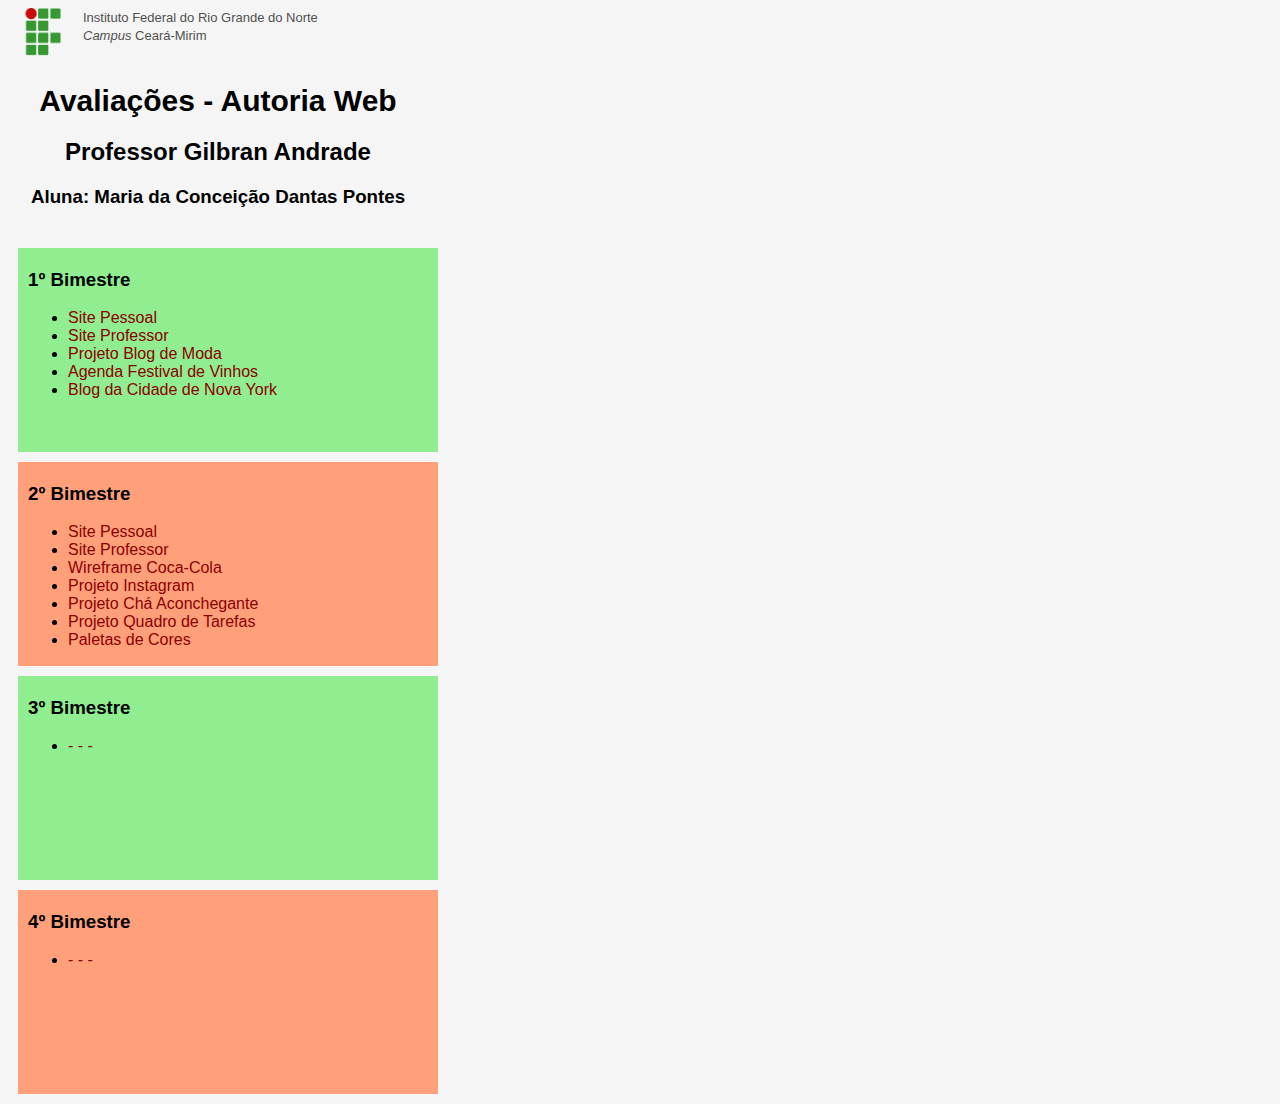
<file: index.html>
<!DOCTYPE html>
<html>
<head>
    <title>Avaliação</title>
    <link rel='stylesheet' href='style.css'>
</head>
<body>
    <div class="topo">
        <img class="logo" src="if_small.png">
        <span class="ifrn">Instituto Federal do Rio Grande do Norte</span><br>
        <span class="ifrn"><em>Campus</em> Ceará-Mirim</span>
    </div>
    <div class="titulo">
        <h1>Avaliações - Autoria Web</h1>
        <h2>Professor Gilbran Andrade</h2>
        <h3>Aluna: Maria da Conceição Dantas Pontes </h4>
    </div>
    <div class="bimestre bimImpar">
        <h3>1º Bimestre</h3>
        <ul>
            <li><a href="sitepessoal/index.html">Site Pessoal</a></li>
            <li><a href="site professor/index.html">Site Professor</a></li>
            <li><a href="blogdemoda/index.html">Projeto Blog de Moda</a></li>
            <li><a href="fdv/index.html">Agenda Festival de Vinhos</a></li>
            <li><a href="blogNYC/index.html">Blog da Cidade de Nova York</a></li>
        </ul>
    </div>
    <div class="bimestre bimPar">
        <h3>2º Bimestre</h3>
        <ul>
            <li><a href="site.pessoal/index.html">Site Pessoal</a></li>
            <li><a href="site professor/index.html">Site Professor</a></li>
            <li><a href="https://www.figma.com/file/CA9AvIgFm8OmHVWxsgPI6k/Wireframe-Coca-Cola?type=design&node-id=0%3A1&mode=design&t=ZI1DoV6vAB8O7cVj-1">Wireframe Coca-Cola</a></li>
            <li><a href="instagram/index.html">Projeto Instagram</a></li>
            <li><a href="chaaconchegante/index.html">Projeto Chá Aconchegante</a></li>
            <li><a href="quadrodetarefas/index.html">Projeto Quadro de Tarefas</a></li>
            <li><a href="https://www.figma.com/file/bNoexzyWwdelHny8XMzX4X/Paletas?type=design&node-id=0%3A1&mode=design&t=OXKdsJS1wDhLEaTn-1">Paletas de Cores</a></li>
        </ul>
    </div>
    <div class="bimestre bimImpar">
        <h3>3º Bimestre</h3>
        <ul>
            <li><a href="#">- - -</a></li>
        </ul>
    </div>
    <div class="bimestre bimPar">
        <h3>4º Bimestre</h3>
        <ul>
            <li><a href="#">- - -</a></li>
        </ul>
    </div>
</body>
</html>
</file>
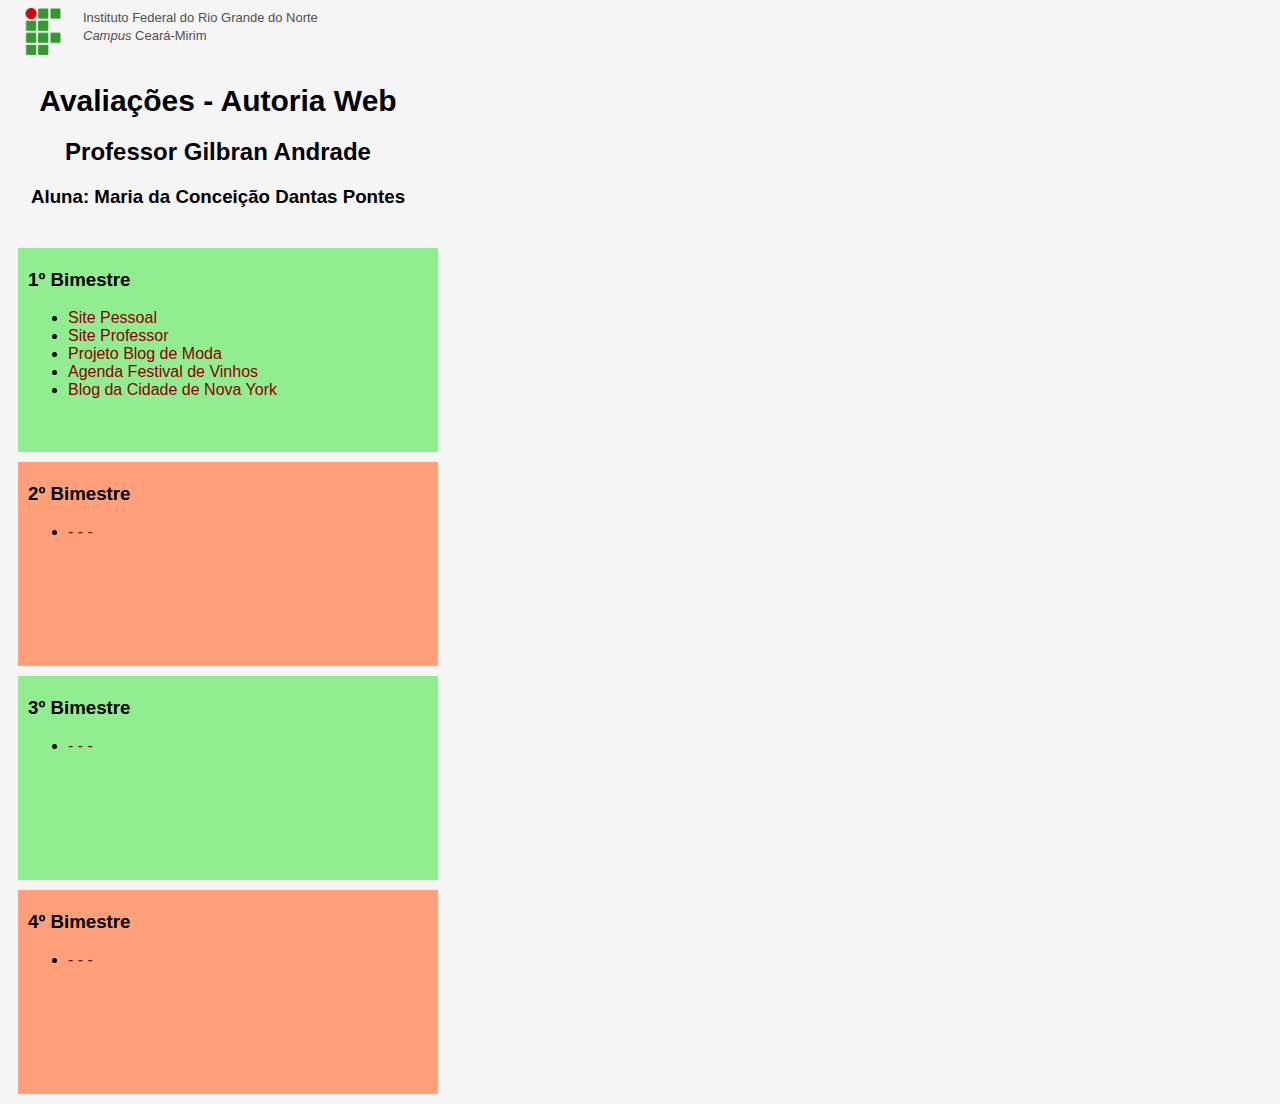
<file: avaliaçãomodelo/index.html>
<!DOCTYPE html>
<html>
<head>
    <title>Avaliação</title>
    <link rel='stylesheet' href='style.css'>
</head>
<body>
    <div class="topo">
        <img class="logo" src="images/if_small.png">
        <span class="ifrn">Instituto Federal do Rio Grande do Norte</span><br>
        <span class="ifrn"><em>Campus</em> Ceará-Mirim</span>
    </div>
    <div class="titulo">
        <h1>Avaliações - Autoria Web</h1>
        <h2>Professor Gilbran Andrade</h2>
        <h3>Aluna: Maria da Conceição Dantas Pontes </h4>
    </div>
    <div class="bimestre bimImpar">
        <h3>1º Bimestre</h3>
        <ul>
            <li><a href="#">Site Pessoal</a></li>
            <li><a href="#">Site Professor</a></li>
            <li><a href="#">Projeto Blog de Moda</a></li>
            <li><a href="#">Agenda Festival de Vinhos</a></li>
            <li><a href="#">Blog da Cidade de Nova York</a></li>
        </ul>
    </div>
    <div class="bimestre bimPar">
        <h3>2º Bimestre</h3>
        <ul>
            <li><a href="#">- - -</a></li>
        </ul>
    </div>
    <div class="bimestre bimImpar">
        <h3>3º Bimestre</h3>
        <ul>
            <li><a href="#">- - -</a></li>
        </ul>
    </div>
    <div class="bimestre bimPar">
        <h3>4º Bimestre</h3>
        <ul>
            <li><a href="#">- - -</a></li>
        </ul>
    </div>
</body>
</html>
</file>
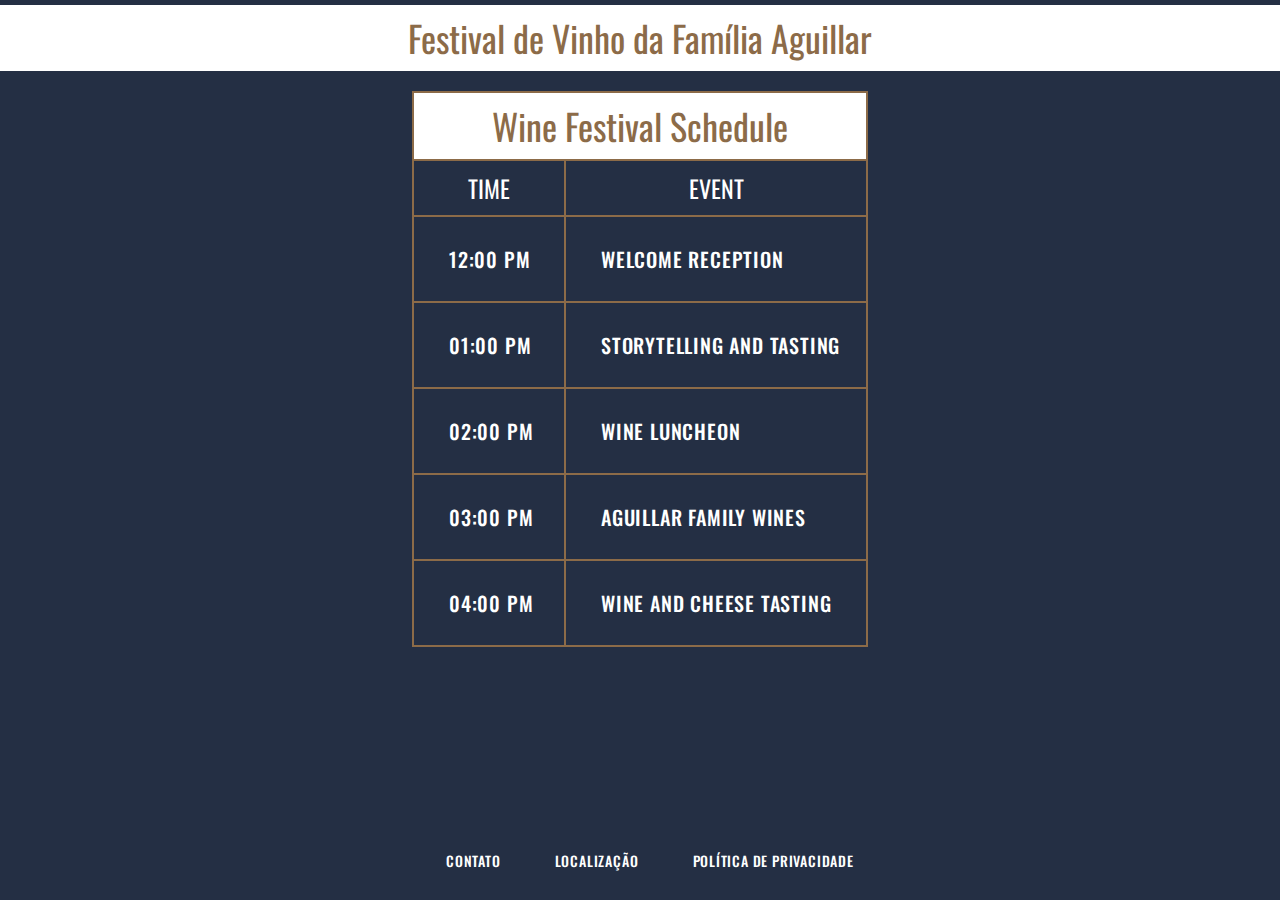
<file: fdv/index.html>
<!DOCTYPE html>
<html>

<head>
  <meta charset="utf-8">
  <title>Festival de Vinho da Família Aguillar</title>
  <link rel="stylesheet" type="text/css" href="reset.css" />
  <link rel="stylesheet" type="text/css" href="style.css" />
  <link href="https://fonts.googleapis.com/css?family=Oswald" rel="stylesheet">
</head>

<body>
  <header>
    <h1>Festival de Vinho da Família Aguillar</h1>
  </header>
  
  <div class="container">
    <table>
        <thead>
            <tr>
                <th colspan="2">
                    <h1>Wine Festival Schedule</h1>
                </th>
            </tr>
            <tr>
                <th>
                    <h2>Time</h2>
                </th>
                <th>
                    <h2>Event</h2>
                </th>
            </tr>
        </thead>
        <tbody>
            <tr>
                <td class="left">
                    <h3>12:00 PM</h3>
                </td>
                <td>
                    <h3>Welcome Reception</h3>
                </td>
            </tr>
            <tr>
                <td class="left">
                    <h3>01:00 PM</h3>
                </td>
                <td>
                    <h3>Storytelling and Tasting</h3>
                </td>
            </tr>
            <tr>
                <td class="left">
                    <h3>02:00 PM</h3>
                </td>
                <td>
                    <h3>Wine Luncheon</h3>
                </td>
            </tr>
            <tr>
                <td class="left">
                    <h3>03:00 PM</h3>
                </td>
                <td>
                    <h3>Aguillar Family Wines</h3>
                </td>
            </tr>
            <tr>
                <td class="left">
                    <h3>04:00 PM</h3>
                </td>
                <td>
                    <h3>Wine and Cheese Tasting</h3>
                </td>
            </tr>
        </tbody>
    </table>
  </div>
  
  <footer>
    <h3>Contato</h3>
    <h3>Localização</h3>
    <h3>Política de Privacidade</h3>
  </footer>
</body>

</html>
</file>
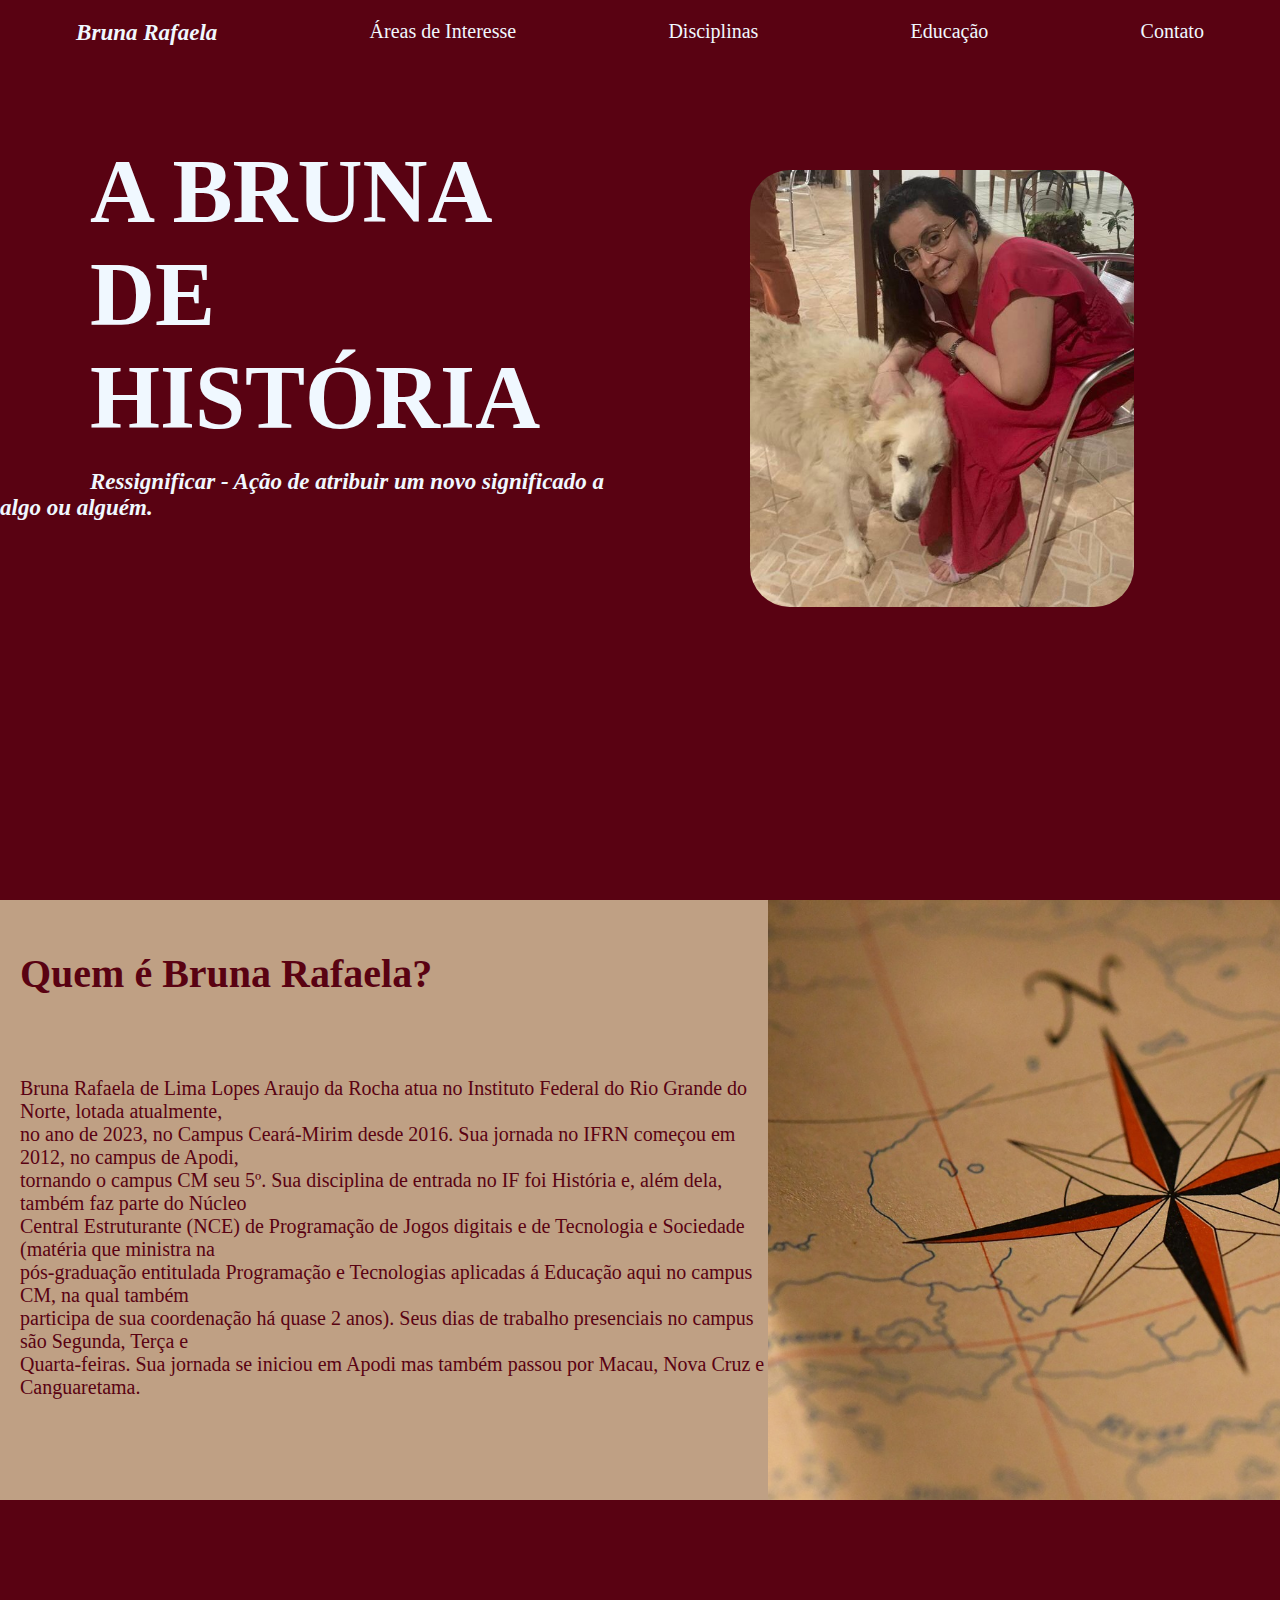
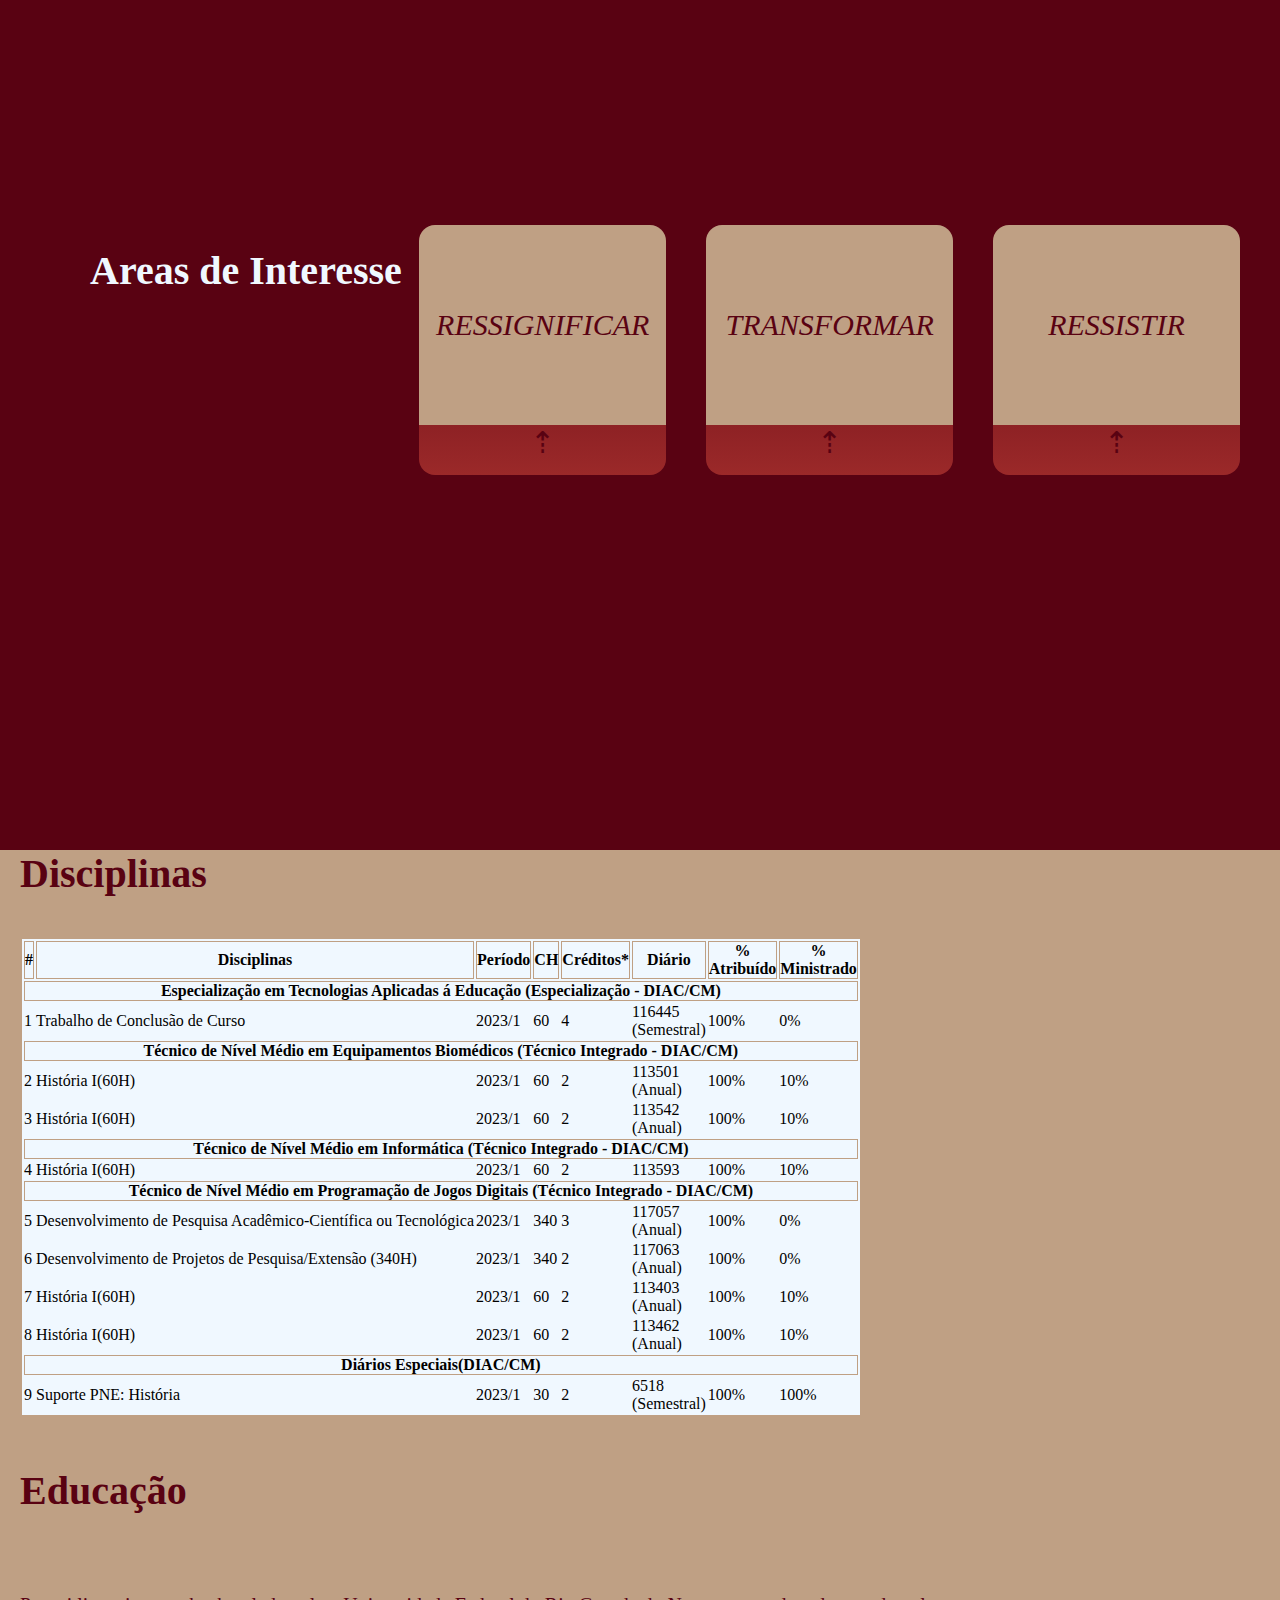
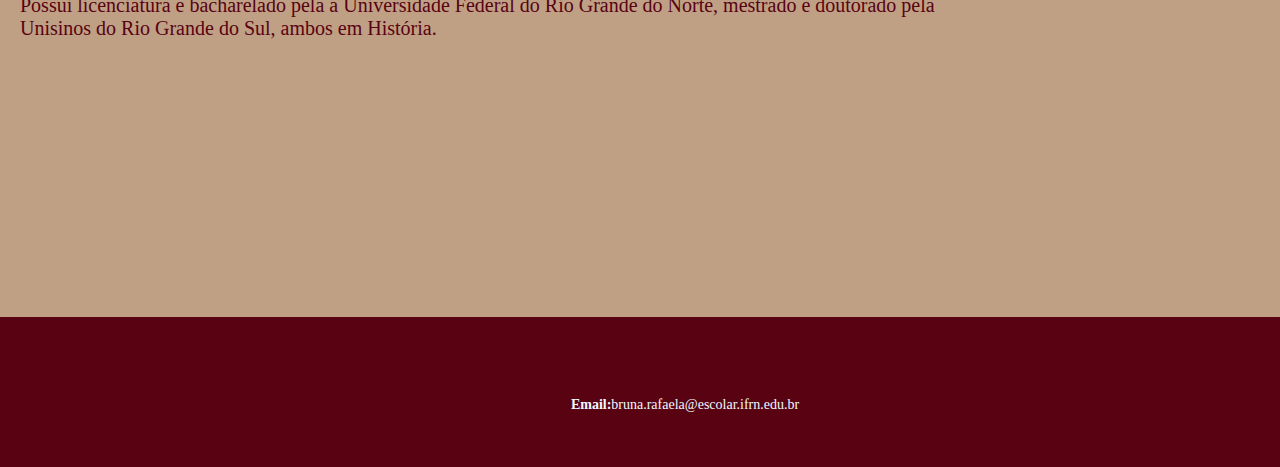
<file: site professor/index.html>
<!DOCTYPE html>
<html lang="pt-br">
<head>
    <meta charset="UTF-8">
    <meta name="viewport" content="width=device-width, initial-scale=1.0">
    <link rel="stylesheet" href="style.css">
</head>
<body>
    <header>
        <title>Bruna Rafaela</title>
        <nav>
            <div class="menu">
                <h4 class="logo">Bruna Rafaela</h4>
                <a href="#ai">Áreas de Interesse</a>
                <a href="#di">Disciplinas</a>
                <a href="#edu">Educação</a>
                <a href="#ctt">Contato</a>       
            </div>
        </nav>
    </header>

        <div class="container">
            <div class="hero1">
                <h1>A BRUNA DE HISTÓRIA</h1>
                <h4 class="h4"><strong><i>Ressignificar - Ação de atribuir um novo significado a algo ou alguém.</i></strong></h4>
            </div>

            <div class="hero2">
                <img src="imgs/bruninha-prof.jpg">
            </div>
        </div>
            
        <div class="container2">
            <div class="sobre">
                <h2 id="#sobremim">Quem é Bruna Rafaela?</h2>
                <p class="s1">Bruna Rafaela de Lima Lopes Araujo da Rocha atua no Instituto Federal do Rio Grande do Norte, lotada atualmente,<br> no ano de 2023, no Campus Ceará-Mirim desde 2016. Sua jornada no IFRN começou em 2012, no campus de Apodi,<br> tornando o campus CM seu 5º. Sua disciplina de entrada no IF foi História e, além dela, também faz parte do Núcleo<br> Central Estruturante (NCE) de Programação de Jogos digitais e de Tecnologia e Sociedade (matéria que ministra na<br> pós-graduação entitulada Programação e Tecnologias aplicadas á Educação aqui no campus CM, na qual também<br> participa de sua coordenação há quase 2 anos). Seus dias de trabalho presenciais no campus são Segunda, Terça e<br> Quarta-feiras. Sua jornada se iniciou em Apodi mas também passou por Macau, Nova Cruz e Canguaretama.</p>
            </div>
            <div class="sobre2">
            </div>
        </div>

        <div id="ai" class="grid">
            <h1 class="div1">Areas de Interesse</h1>
            <div class="card">
                <div class="imagem">
                    <span>Ressignificar</span>
                </div>
                <div class="content">
                    <h3 class="frase">História e Metodologias Ativas<br>Tecnologia e Sociedade<br>Programação de Jogos Digitais</h3>
                </div>
                <div class="arrow">
                    <span>&#8673;</span>
                </div>
            </div>
            <div class="card">
                <div class="imagem">
                    <span>Transformar</span>
                </div>
                <div class="content">
                    <h3 class="frase">Religião<br>História Local<br>História Cultural</h3>
                </div>
                <div class="arrow">
                    <span>&#8673;</span>
                </div>
            </div>

            <div class="card">
                <div class="imagem">
                    <span>Ressistir</span>
                </div>
                <div class="content">
                    <h3 class="frase">História Indígena<br>História e Cultura Afro<br>História e Tecnologia</h3>
                </div>
                <div class="arrow">
                    <span>&#8673;</span>
                </div>
            </div>
            

        </div>

        <div class="tabela">
            <div id="di">
                <h2>Disciplinas</h2>
                <table>
                    <body>
                        <tr>
                            <th>#</th>
                            <th>Disciplinas</th>
                            <th>Período</th>
                            <th>CH</th>
                            <th>Créditos*</th>
                            <th>Diário</th>
                            <th>%<br>Atribuído</th>
                            <th>%<br>Ministrado</th>
                        </tr>
                        <tr>
                            <th colspan="8">Especialização em Tecnologias Aplicadas á Educação (Especialização - DIAC/CM)</th>
                        </tr>
                        <tr>
                            <td>1</td>
                            <td>Trabalho de Conclusão de Curso</td>
                            <td>2023/1</td>
                            <td>60</td> 
                            <td>4</td>
                            <td>116445<br>(Semestral)</td>
                            <td>100%</td>
                            <td>0%</td>
                        </tr>
                        <tr>
                          <th colspan="8">Técnico de Nível Médio em Equipamentos Biomédicos (Técnico Integrado - DIAC/CM)</th>
                        </tr>
                        <tr>
                          <td>2</td>
                          <td>História I(60H)</td>
                          <td>2023/1</td>
                          <td>60</td>
                          <td>2</td> 
                          <td>113501<br>(Anual)</td>
                          <td>100%</td>
                          <td>10%</td>
                        </tr>
                        <tr>
                          <td>3</td>
                          <td>História I(60H)</td>
                          <td>2023/1</td>
                          <td>60</td>
                          <td>2</td> 
                          <td>113542<br>(Anual)</td>
                          <td>100%</td>
                          <td>10%</td>
                        </tr>
                        <tr>
                          <th colspan="8">Técnico de Nível Médio em Informática (Técnico Integrado - DIAC/CM)</th>
                        </tr>
                        <tr>
                         <td>4</td>
                         <td>História I(60H)</td>
                         <td>2023/1</td>
                         <td>60</td>
                         <td>2</td> 
                         <td>113593</td>
                         <td>100%</td>
                         <td>10%</td>
                       </tr>
                       <tr>
                         <th colspan="8">Técnico de Nível Médio em Programação de Jogos Digitais (Técnico Integrado - DIAC/CM)</th>
                        </tr>
                        <tr>
                         <td>5</td>
                         <td>Desenvolvimento de Pesquisa Acadêmico-Científica ou Tecnológica</td>
                         <td>2023/1</td>
                         <td>340</td>
                         <td>3</td> 
                         <td>117057<br>(Anual)</td>
                         <td>100%</td>
                         <td>0%</td>
                    </tr>
                    <tr>
                        <td>6</td>
                        <td>Desenvolvimento de Projetos de Pesquisa/Extensão (340H)</td>
                        <td>2023/1</td>
                        <td>340</td>
                        <td>2</td> 
                        <td>117063<br>(Anual)</td>
                        <td>100%</td>
                        <td>0%</td>
                    </tr>
                    <tr>
                        <td>7</td>
                        <td>História I(60H)</td>
                        <td>2023/1</td>
                        <td>60</td>
                        <td>2</td> 
                        <td>113403<br>(Anual)</td>
                        <td>100%</td>
                        <td>10%</td>
                    </tr>
                    <tr>
                        <td>8</td>
                        <td>História I(60H)</td>
                        <td>2023/1</td>
                        <td>60</td>
                        <td>2</td> 
                        <td>113462<br>(Anual)</td>
                        <td>100%</td>
                        <td>10%</td>
                    </tr>
                    <tr>
                        <th colspan="8">Diários Especiais(DIAC/CM)</th>
                    </tr>
                    <tr>
                        <td>9</td>
                        <td>Suporte PNE: História</td>
                        <td>2023/1</td>
                        <td>30</td>
                        <td>2</td> 
                        <td>6518<br>(Semestral)</td>
                        <td>100%</td>
                        <td>100%</td>
                    </tr>
                </body>
            </table>
        </div>

        <div class="container3">
            <div id="edu">
                <h2>Educação</h2>
                <p class="education">Possui licenciatura e bacharelado pela a Universidade Federal do Rio Grande do Norte, mestrado e doutorado pela<br> Unisinos do Rio Grande do Sul, ambos em História.</p>
            </div>
        </div>

        <footer id="ctt">
            <p class="cor"></p><strong>Email:</strong>bruna.rafaela@escolar.ifrn.edu.br</p>
            <p></p>
        </footer>
    </header>
</body>
</html>
</file>
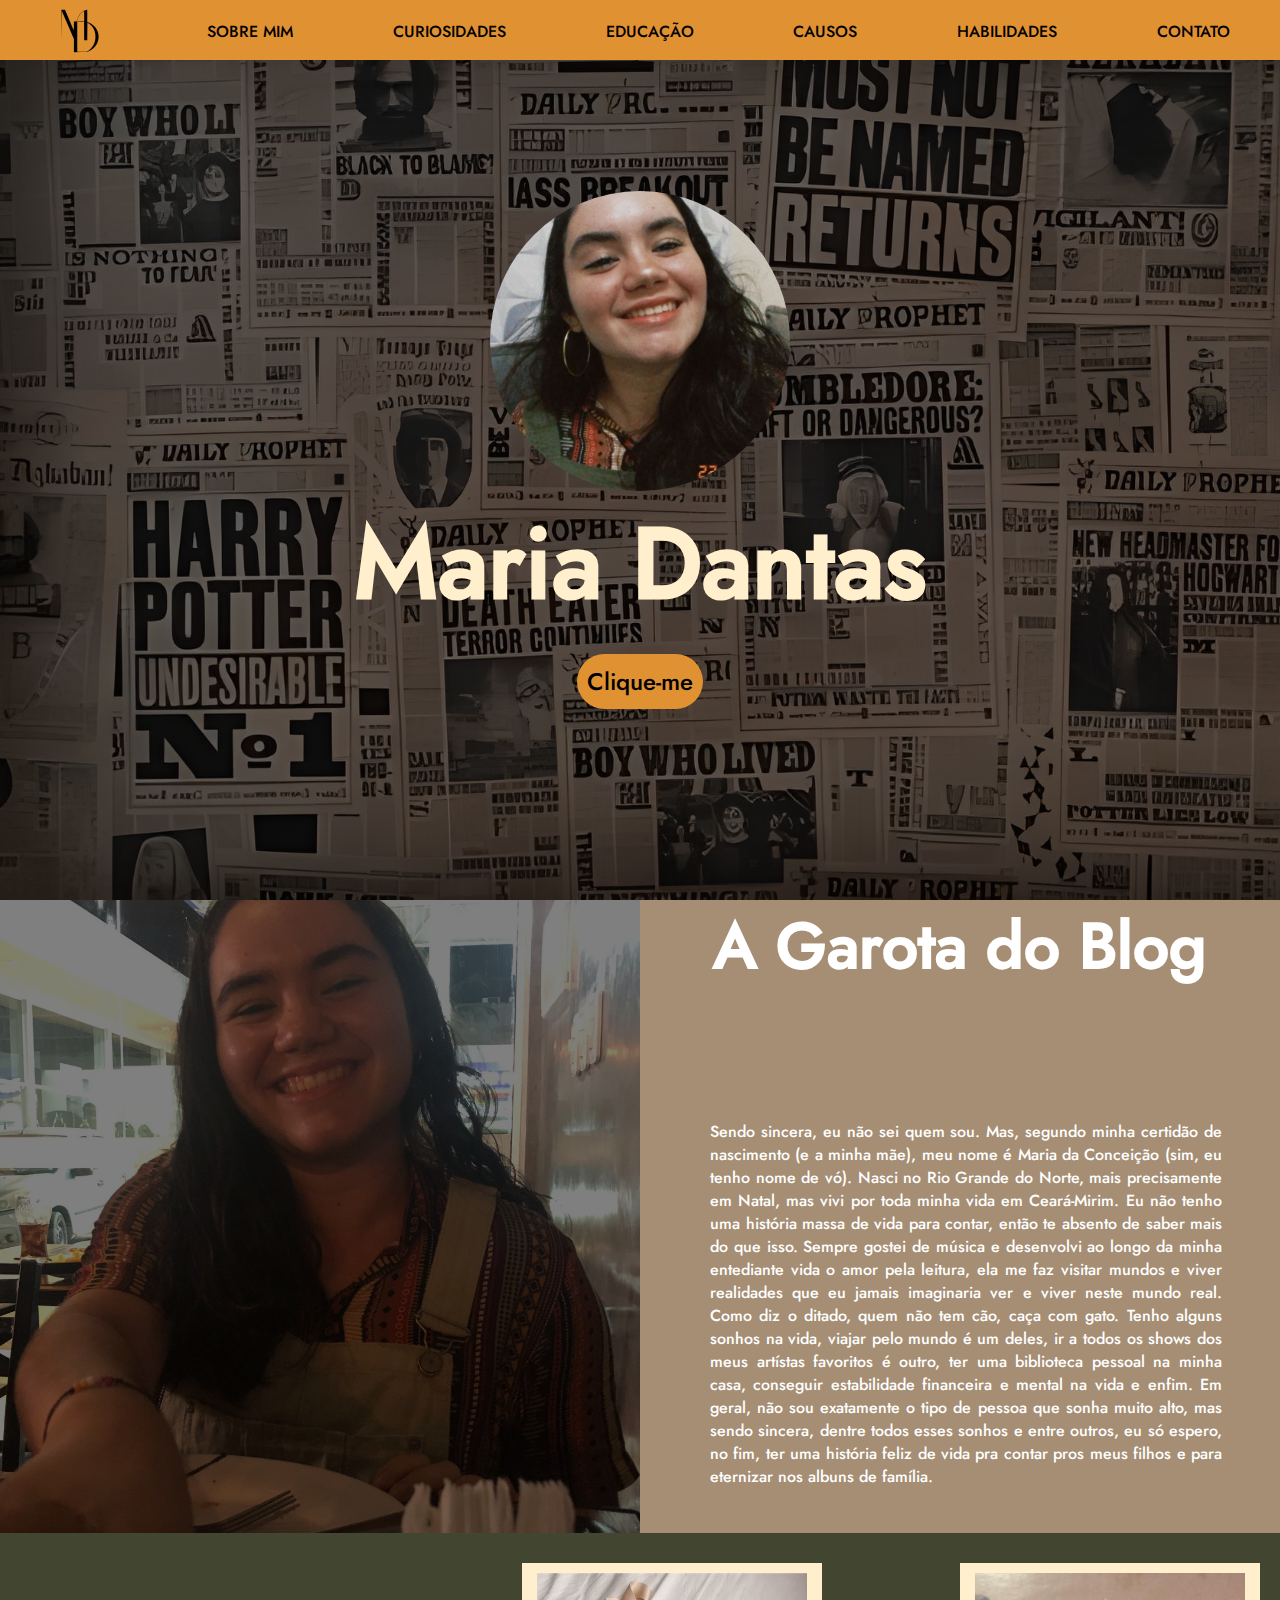
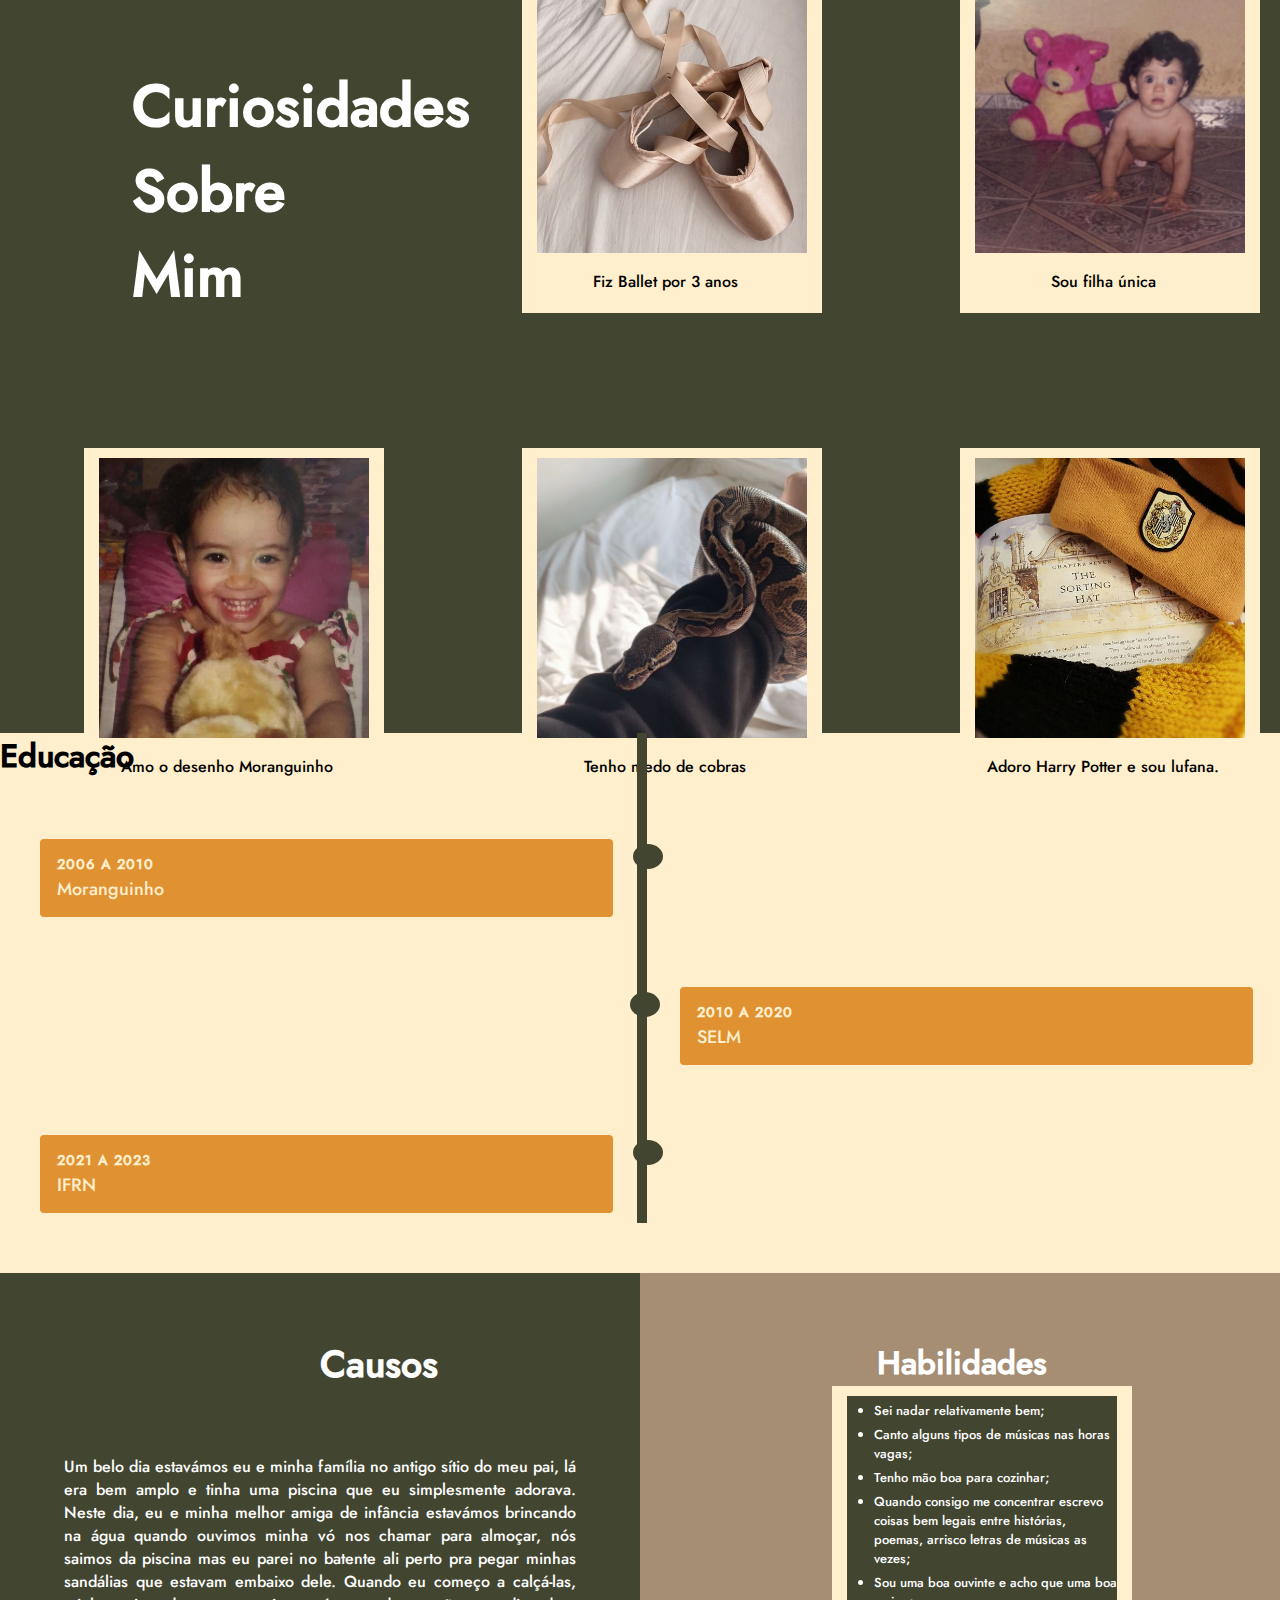
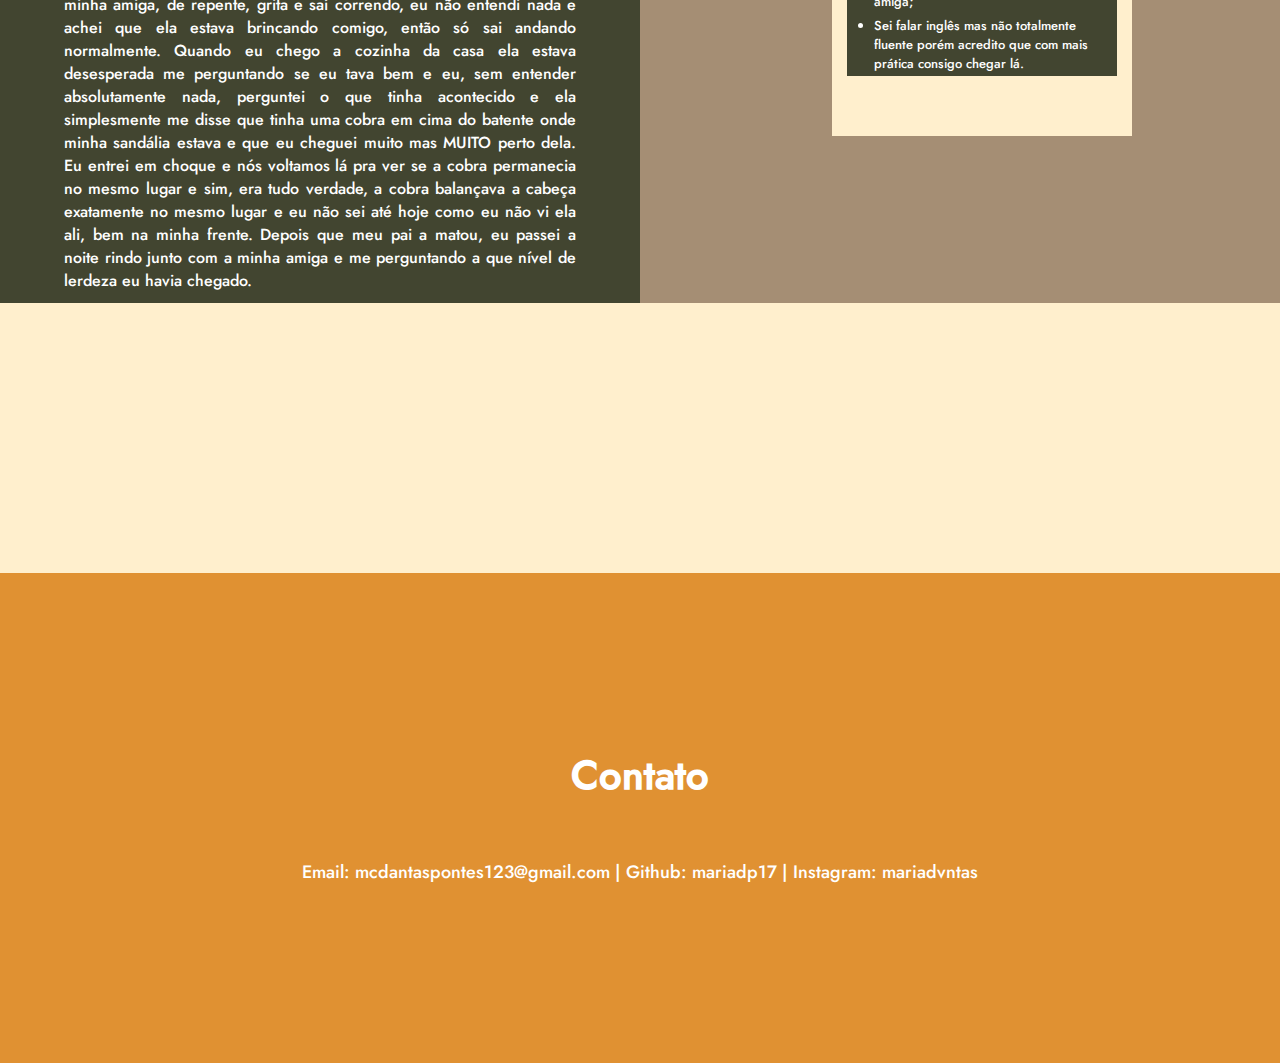
<file: site.pessoal/index.html>
<!DOCTYPE html>
<html lang="pt-br">
<head>
    <meta charset="UTF-8">
    <meta http-equiv="X-UA-Compatible" content="IE=edge">
    <meta name="viewport" content="width=device-width, initial-scale=1.0">
    <link href="style.css" rel="stylesheet">
    <title>A Maria nº 525</title>
</head>
<body>
    <div class="pag">
        <header>
            <nav class="nave">
                <img src="imgs/logo.svg" alt="logo" class="logo">
                <a class="link" href="#sm">SOBRE MIM</a>
                <a class="link" href="#cur">CURIOSIDADES</a>
                <a class='link' href="#edu">EDUCAÇÃO</a>
                <a class='link' href="#ca">CAUSOS</a>
                <a class='link' href="#hbl">HABILIDADES</a>
                <a class='link' href="#ctt">CONTATO</a>
            </nav>
        </header>

        <div class="home">
            <img src="imgs/maria.jpeg">
            <div class="name">
                <h1>Maria Dantas</h1>
                <a class="botao" href="#sm">Clique-me</a>
            </div>
        </div>
    </div>
        <main>
            <div class="container">
                <div id="sm" class="sobremim">
                    <div class="two">
                        <h2>A Garota do Blog</h2>
                        <p>Sendo sincera, eu não sei quem sou. Mas, segundo minha certidão de nascimento (e a minha mãe), meu nome é Maria da Conceição (sim, eu tenho nome de vó). Nasci no Rio Grande do Norte, mais precisamente em Natal, mas vivi por toda minha vida em Ceará-Mirim. Eu não tenho uma história massa de vida para contar, então te absento de saber mais do que isso. Sempre gostei de música e desenvolvi ao longo da minha entediante vida o amor pela leitura, ela me faz visitar mundos e viver realidades que eu jamais imaginaria ver e viver neste mundo real. Como diz o ditado, quem não tem cão, caça com gato. Tenho alguns sonhos na vida, viajar pelo mundo é um deles, ir a todos os shows dos meus artístas favoritos é outro, ter uma biblioteca pessoal na minha casa, conseguir estabilidade financeira e mental na vida e enfim. Em geral, não sou exatamente o tipo de pessoa que sonha muito alto, mas sendo sincera, dentre todos esses sonhos e entre outros, eu só espero, no fim, ter uma história feliz de vida pra contar pros meus filhos e para eternizar nos albuns de família.</p>
                    </div>
                </div>
            </div>
            <div class="curious">
                <div id="cur" class="container2">
                    <div class="tit">
                        <h3>Curiosidades Sobre Mim</h3>
                    </div>
                    <div class="card">
                        <div id="pic1">
                            <p class="leg">Fiz Ballet por 3 anos</p>
                        </div>
                    </div>
                    <div class="card">
                        <div id="pic2">
                            <p class="leg">Sou filha única</p>
                        </div>
                    </div>
                    <div class="card">
                        <div id="pic3">
                            <p class="leg">Amo o desenho Moranguinho</p>
                        </div>
                    </div>
                    <div class="card">
                        <div id="pic4">
                            <p class="leg">Tenho medo de cobras</p>
                        </div>
                    </div>
                    <div class="card">
                        <div id="pic5">
                            <p class="leg">Adoro Harry Potter e sou lufana.</p>
                        </div>
                    </div>
                </div>
            </div>
            <div id="edu" class="container-principal">
                <h2 id="dudu">Educação</h2>
                <div class="texto-envolv esquerda">
                    <div class="conteudo">
                        <h3>2006 a 2010</h3>
                        <p>Moranguinho</p>
                    </div>
                </div>
                <div class="texto-envolv direita">
                    <div class="conteudo">
                        <h3>2010 a 2020</h3>
                        <p>SELM</p>
                    </div>
                </div>
                <div class="texto-envolv esquerda">
                    <div class="conteudo">
                        <h3>2021 a 2023</h3>
                        <p>IFRN</p>
                    </div>
                </div>
            </div>
            <div class="container5">
                <div id="ca" class="causos">
                    <div class="hh3">
                        <h3>Causos</h3>
                    </div>
                    <p>Um belo dia estavámos eu e minha família no antigo sítio do meu pai, lá era bem amplo e tinha uma piscina que eu simplesmente adorava. Neste dia, eu e minha melhor amiga de infância estavámos brincando na água quando ouvimos minha vó nos chamar para almoçar, nós saimos da piscina mas eu parei no batente ali perto pra pegar minhas sandálias que estavam embaixo dele. Quando eu começo a calçá-las, minha amiga, de repente, grita e saí correndo, eu não entendi nada e achei que ela estava brincando comigo, então só sai andando normalmente. Quando eu chego a cozinha da casa ela estava desesperada me perguntando se eu tava bem e eu, sem entender absolutamente nada, perguntei o que tinha acontecido e ela simplesmente me disse que tinha uma cobra em cima do batente onde minha sandália estava e que eu cheguei muito mas MUITO perto dela. Eu entrei em choque e nós voltamos lá pra ver se a cobra permanecia no mesmo lugar e sim, era tudo verdade, a cobra balançava a cabeça exatamente no mesmo lugar e eu não sei até hoje como eu não vi ela ali, bem na minha frente. Depois que meu pai a matou, eu passei a noite rindo junto com a minha amiga e me perguntando a que nível de lerdeza eu havia chegado.</p>
                </div>
                <div class="hab">
                    <div id="hbl" class="ha">
                        <h3>Habilidades</h3>
                        <div class="card">
                            <div class="caus">
                                <ul>
                                    <li>Sei nadar relativamente bem;</li>
                                    <li>Canto alguns tipos de músicas nas horas vagas;</li>
                                    <li>Tenho mão boa para cozinhar;</li>
                                    <li>Quando consigo me concentrar escrevo coisas bem legais entre histórias, poemas, arrisco letras de músicas as vezes;</li>
                                    <li>Sou uma boa ouvinte e acho que uma boa amiga;</li>
                                    <li>Sei falar inglês mas não totalmente fluente porém acredito que com mais prática consigo chegar lá.</li>
                                </ul>
                            </div>
                        </div>
                    </div>
                </div>
            </div>
                <div class="pagctt">
                    <h2 class="title">Contato</h2>
                    <div id="cntctt">
                        <footer id="ctt">
                            <p>Email: mcdantaspontes123@gmail.com | Github: <a href="https://github.com/mariadp17">mariadp17</a> | Instagram: <a href="https://www.instagram.com/mariadvntas/?next=%2F">mariadvntas</a></p>
                        </footer>
                    </div>
                </div>
        </main>
</body>
</html>
</file>
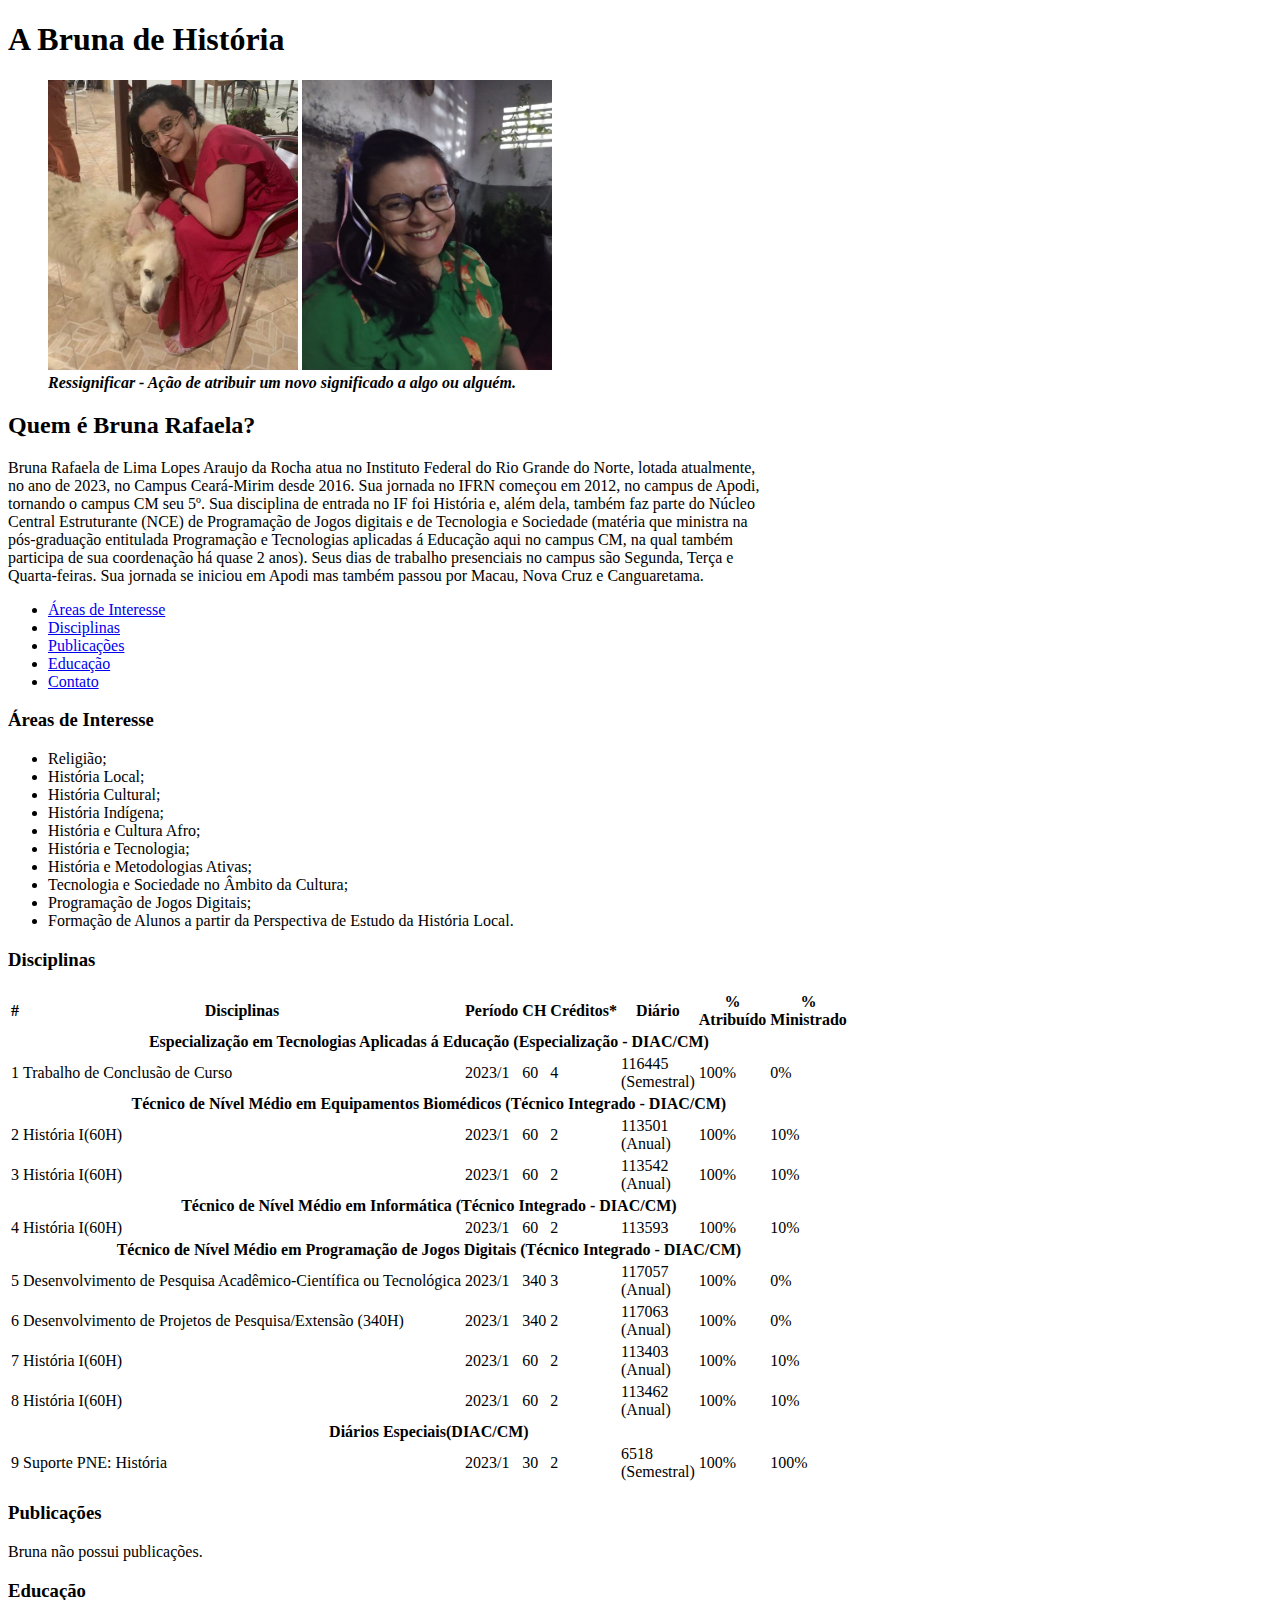
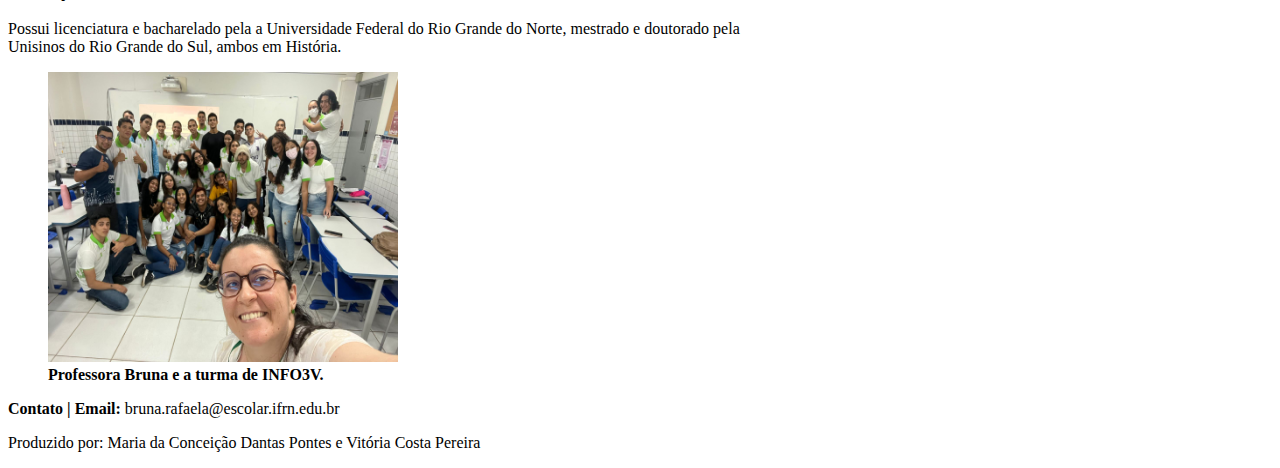
<file: siteprofessor/index.html>
<!DOCTYPE html>
<html lang="pt-br">
<head>
    <meta charset="UTF-8">
    <meta name="viewport" content="width=device-width, initial-scale=1.0">
    <link rel="stylesheet" href="style.css">
</head>
<body>
    <header>
        <title>Bruna Rafaela</title>
        <h1>A Bruna de História</h1>
        <figure>
            <img src="imgs/bruna prof1.jpg">
            <img src="imgs/bruna prof2.jpg">
            <figcaption><strong><i>Ressignificar - Ação de atribuir um novo significado a algo ou alguém.</i></strong></figcaption>
        </figure>
    </header>
    <main>
        <h2>Quem é Bruna Rafaela?</h2>
        <p>Bruna Rafaela de Lima Lopes Araujo da Rocha atua no Instituto Federal do Rio Grande do Norte, lotada atualmente,<br> no ano de 2023, no Campus Ceará-Mirim desde 2016. Sua jornada no IFRN começou em 2012, no campus de Apodi,<br> tornando o campus CM seu 5º. Sua disciplina de entrada no IF foi História e, além dela, também faz parte do Núcleo<br> Central Estruturante (NCE) de Programação de Jogos digitais e de Tecnologia e Sociedade (matéria que ministra na<br> pós-graduação entitulada Programação e Tecnologias aplicadas á Educação aqui no campus CM, na qual também<br> participa de sua coordenação há quase 2 anos). Seus dias de trabalho presenciais no campus são Segunda, Terça e<br> Quarta-feiras. Sua jornada se iniciou em Apodi mas também passou por Macau, Nova Cruz e Canguaretama.</p>
    </main>
    <nav>
        <ul>
            <li><a href="#ai">Áreas de Interesse</a></li>
            <li><a href="#di">Disciplinas</a></li>
            <li><a href="#pub">Publicações</a></li>
            <li><a href="#edu">Educação</a></li>
            <li><a href="#ctt">Contato</a></li>
        </ul>
    </nav>
    <div id="ai">
        <h3>Áreas de Interesse</h3>
        <ul>
            <li>Religião;</li>
            <li>História Local;</li>
            <li>História Cultural;</li>
            <li>História Indígena;</li>
            <li>História e Cultura Afro;</li>
            <li>História e Tecnologia;</li>
            <li>História e Metodologias Ativas;</li>
            <li>Tecnologia e Sociedade no Âmbito da Cultura;</li>
            <li>Programação de Jogos Digitais;</li>
            <li>Formação de Alunos a partir da Perspectiva de Estudo da História Local.</li>
        </ul>
    </div>
    <div id="di">
        <h3>Disciplinas</h3>
        <table>
            <tr>
                <th>#</th>
                <th>Disciplinas</th>
                <th>Período</th>
                <th>CH</th>
                <th>Créditos*</th>
                <th>Diário</th>
                <th>%<br>Atribuído</th>
                <th>%<br>Ministrado</th>
            </tr>
            <tr>
                <th colspan="8">Especialização em Tecnologias Aplicadas á Educação (Especialização - DIAC/CM)</th>
            </tr>
            <tr>
                <td>1</td>
                <td>Trabalho de Conclusão de Curso</td>
                <td>2023/1</td>
                <td>60</td> 
                <td>4</td>
                <td>116445<br>(Semestral)</td>
                <td>100%</td>
                <td>0%</td>
            </tr>
            <tr>
                <th colspan="8">Técnico de Nível Médio em Equipamentos Biomédicos (Técnico Integrado - DIAC/CM)</th>
            </tr>
            <tr>
                <td>2</td>
                <td>História I(60H)</td>
                <td>2023/1</td>
                <td>60</td>
                <td>2</td> 
                <td>113501<br>(Anual)</td>
                <td>100%</td>
                <td>10%</td>
            </tr>
            <tr>
                <td>3</td>
                <td>História I(60H)</td>
                <td>2023/1</td>
                <td>60</td>
                <td>2</td> 
                <td>113542<br>(Anual)</td>
                <td>100%</td>
                <td>10%</td>
            </tr>
            <tr>
                <th colspan="8">Técnico de Nível Médio em Informática (Técnico Integrado - DIAC/CM)</th>
            </tr>
            <tr>
                <td>4</td>
                <td>História I(60H)</td>
                <td>2023/1</td>
                <td>60</td>
                <td>2</td> 
                <td>113593</td>
                <td>100%</td>
                <td>10%</td>
            </tr>
            <tr>
                <th colspan="8">Técnico de Nível Médio em Programação de Jogos Digitais (Técnico Integrado - DIAC/CM)</th>
            </tr>
            <tr>
                <td>5</td>
                <td>Desenvolvimento de Pesquisa Acadêmico-Científica ou Tecnológica</td>
                <td>2023/1</td>
                <td>340</td>
                <td>3</td> 
                <td>117057<br>(Anual)</td>
                <td>100%</td>
                <td>0%</td>
            </tr>
            <tr>
                <td>6</td>
                <td>Desenvolvimento de Projetos de Pesquisa/Extensão (340H)</td>
                <td>2023/1</td>
                <td>340</td>
                <td>2</td> 
                <td>117063<br>(Anual)</td>
                <td>100%</td>
                <td>0%</td>
            </tr>
            <tr>
                <td>7</td>
                <td>História I(60H)</td>
                <td>2023/1</td>
                <td>60</td>
                <td>2</td> 
                <td>113403<br>(Anual)</td>
                <td>100%</td>
                <td>10%</td>
            </tr>
            <tr>
                <td>8</td>
                <td>História I(60H)</td>
                <td>2023/1</td>
                <td>60</td>
                <td>2</td> 
                <td>113462<br>(Anual)</td>
                <td>100%</td>
                <td>10%</td>
            </tr>
            <tr>
                <th colspan="8">Diários Especiais(DIAC/CM)</th>
                </tr>
            <tr>
                <td>9</td>
                <td>Suporte PNE: História</td>
                <td>2023/1</td>
                <td>30</td>
                <td>2</td> 
                <td>6518<br>(Semestral)</td>
                <td>100%</td>
                <td>100%</td>
            </tr>
        </table>
    </div>
    <div id="pub">
        <h3>Publicações</h3>
        <p>Bruna não possui publicações.</p>
    </div>
    <div id="edu">
        <h3>Educação</h3>
        <p>Possui licenciatura e bacharelado pela a Universidade Federal do Rio Grande do Norte, mestrado e doutorado pela<br> Unisinos do Rio Grande do Sul, ambos em História.</p>
        <figure>
            <img class="foto" src="imgs/bruna prof-info.jpeg">
            <figcaption><strong>Professora Bruna e a turma de INFO3V.</strong></figcaption>
        </figure>
    </div>
    <footer id="ctt">
        <p><strong>Contato |</strong> <strong>Email:</strong> bruna.rafaela@escolar.ifrn.edu.br</p>
        <p>Produzido por: Maria da Conceição Dantas Pontes e Vitória Costa Pereira</p>
    </footer>
</body>
</html>
</file>
<file: style.css>
body {
    background-color: whitesmoke;
    font-family:'Lucida Sans', 'Lucida Sans Regular', 'Lucida Grande', 'Lucida Sans Unicode', Geneva, Verdana, sans-serif;
}

.bimestre {
    width: 400px;
    height: 200px;
    margin: 10px;
    padding: 2px 10px;
}

.bimImpar {
    background-color: lightgreen;
}

.bimPar {
    background-color: lightsalmon;
}

.logo {
    width: 40px;
    float: left;
    padding-right: 20px;
    margin-left: 15px;
}

a:link,
a:visited {
    color: darkred;
    text-decoration: none;
}
a:hover {
    color: red;
    text-decoration: underline;
}

.ifrn {
    color: rgb(80, 80, 80);
    font-size: small;
}

.titulo {
    width: 400px;
    margin: 40px 0;
    padding: 0px 10px;
    text-align: center;
}

h1 {
    font-size: 30px;
}

.topo {
    width: 400px;
}
</file>
<file: avaliaçãomodelo/style.css>
body {
    background-color: whitesmoke;
    font-family:'Lucida Sans', 'Lucida Sans Regular', 'Lucida Grande', 'Lucida Sans Unicode', Geneva, Verdana, sans-serif;
}

.bimestre {
    width: 400px;
    height: 200px;
    margin: 10px;
    padding: 2px 10px;
}

.bimImpar {
    background-color: lightgreen;
}

.bimPar {
    background-color: lightsalmon;
}

.logo {
    width: 40px;
    float: left;
    padding-right: 20px;
    margin-left: 15px;
}

a:link,
a:visited {
    color: darkred;
    text-decoration: none;
}
a:hover {
    color: red;
    text-decoration: underline;
}

.ifrn {
    color: rgb(80, 80, 80);
    font-size: small;
}

.titulo {
    width: 400px;
    margin: 40px 0;
    padding: 0px 10px;
    text-align: center;
}

h1 {
    font-size: 30px;
}

.topo {
    width: 400px;
}
</file>
<file: fdv/style.css>
body {
    background-color: #242f44;
    color: white;
      font-family: 'Oswald', sans-serif;
  }
  
  header {
    text-align: center;
    margin-top: 5px;
  }
  
  h1 {
    font-size: 36px;
    padding: 15px;
    color: #8c6b48;
    background-color: white;
  }
  
  h2 {
    font-size: 24px;
    padding: 15px;
    text-transform: uppercase;
  }
  
  h3 {
    font-size: 20px;
    padding: 15px;
    text-transform: uppercase;
    text-align: left;
    margin-left: 20px;
    font-weight: 500;
    line-height: 2.7;
    letter-spacing: 0.8px;
  }
  
  th {
    border: 2px solid #8c6b48;
  }
  
  table {
    text-align: center;
    margin: 20px auto;
  }
  
  td {
    border: 2px solid #8c6b48;
    width: 300px;
  }
  
  footer {
    margin-top: 50px;
    text-align: center;
    position: fixed;
    width: 100%;
    bottom: 5px;
    background-color: #242f44;
    z-index: 5;
  }
  footer h3 {
    display: inline-block;
    font-size: 14px;
    background-color: #242f44;
  }
  
  .container {
    max-width: 940px;
    margin: 0 auto;
    height: 800px;
  }
  
  
  .left {
    width: 150px;
  }
</file>
<file: site professor/style.css>
*{
    margin: 0;
    padding: 0;
}

body{
    background-color: #590212;
}

html{
    scroll-behavior: smooth;
    overflow-x: hidden;
}

.menu{
    display: flex;
    justify-content: space-around;
    width: 100%;
    height: 70px;
    background-color: #590212;
    position: fixed;
    z-index: 999;
}

a{
    margin-top: 20px;
    color: aliceblue;
    text-decoration: none;
    transition: color 0.3s;
    font-size: 20px;
}

a:hover{
    color:#BFA084;
}

p{
    font-size: 20px;
    margin-top: 80px;
    margin-left: 20px;
    color: #590212;
}

h2{
    font-size: 40px;
    margin-top: 50px;
    margin-left: 20px;
    color: #590212;
}

h4{
    font-size: 23px;
    margin-top: 20px;
}

h3{
    margin-top: 80px;
    color: #590212;
}

img {
    width: 60%;
    max-width: 100%;
    margin-top: 170px;
    margin-left: 110px;
    border-radius: 40px;
}

.flower{
    width: 110px;
}


.container{
    display: flex;
}

.hero1{
    width: 50%;
    height: 100vh;
    background-color: #590212;
}

.hero2{
    width: 50%;
    height: 100vh;
    background-color: #590212;

}

h1{
    width: 400px;
    z-index: 1;
    margin-left: 90px;
    margin-top: 140px;
    font-size: 90px;
    color: aliceblue;
}

.logo{
    color: aliceblue;
    font-style: italic;
    font-family: Times, 'Times New Roman', serif;

}

strong{
    color: aliceblue;
    margin-left: 90px;
    margin-top: 50px;
}

.container2{
    display: flex;
}

.sobre2{
    width: 40%;
    background-image: url(imgs/map-5653498_1280\ \(1\).jpg);
    background-size: cover;
    height: 600px;;
}

.sobre{
    top: 0;
    width: 60%;
    height: 600px;
    background-color: #BFA084;
}

#sobremim{
    margin-left: 20px;
}

.ai{
    margin-left: 0;
    width: 100%;
    background-color: #590212;
    color: aliceblue;
}


.tabela{
    width: 100%;
    height:100vh;
    background-color: #BFA084;
}

table{
    border: 2px solid #BFA084;
    background-color: aliceblue;
    align-items: center;
    margin-top: 40px;
    margin-left: 20px;
}


th{
    border: 1px solid #BFA084;
}


.container3{
    background-color: #BFA084;
    width: 100%;
    height: 50vh;

}

#edu{
    margin: auto;
}

footer{
    background-color: #590212;
    width: 100%;
    height: 40px;
}

.cor{
    color: aliceblue;
}

#ctt{
    text-align: center;
    color: aliceblue;
    font-size: 20px;
}
  
footer {
      height: 70px;
      width: 100%;
      margin: auto;
      font-size: 13px;
    }

.cor{
     font-size: 16px;
}

#ctt{
    font-size: 14px;
    margin: auto;
}

.grid{
    display: flex;
    align-items: center;
    justify-content: center;
    min-height: 100vh;
    color: #590212;
}

.card{
    background-image: linear-gradient(#BFA0, #9b2929);
    overflow: hidden;
    border-radius: 16px;
    max-width: 360px;
    display: flex;
    flex-direction: column;
    align-items: center;
    justify-content: center;
    cursor: pointer;
    margin-right: 40px;
}

.card .imagem{
    background-color: #BFA084;
    background-position: center;
    background-size: cover;
    width: 300px;
    height: 200px;
    display: flex;
    align-items: center;
    justify-content: center;
}

.card .imagem span{
    font-size: 30px;
    font-style: italic;
    font-weight: 100;
    text-transform: uppercase;
}

.card .content{
    padding: 0 20px;
    overflow: hidden;
    height: 0;
    transition: all .5s;
    transform: translateY(30px);
}

.card:hover .content{
    padding: 20px;
    height: 260px;
    transform: translateY(0);
}

.card .content h3{
    margin-bottom: 0;
    color: aliceblue;
}

.card .content .frase{
    font-size: 20px;
    font-weight: 100;
    opacity: 0.7;

}

.card .arrow{
    padding-bottom:15px;
    font-size: 30px;
}

.div1{
    font-size: 40px;
    margin-bottom: 300px;
    color: aliceblue;
}

@media screen and (max-width: 768px) {
    body {
        font-size: 16px; 
    }

    .menu {
        height: auto;
        flex-direction: column; 
        text-align: center;
    }

    .menu a {
        margin-top: 10px; 
    }

    img{
        display: none;
    }

    h1{
        font-size: 11px;
        margin: auto;
    }
}
</file>
<file: site.pessoal/style.css>
@font-face {
    font-family: font-Jost;
    src: url('fontes/static/Jost-Medium.ttf');
}

*{
    margin:0px;
    padding:0px;
    text-decoration: none;
    font-family: font-Jost;
}

body{
    background-color: #FFEFCD;
}

html{
    scroll-behavior: smooth;
}

.pag{
    width: 100%;
    height: 100%;
    margin: auto;
}

.home{
    display: flex;
    justify-content: center;
    align-items: center;
    width: 100%;
    height: 100vh;
    background: linear-gradient(rgba(0,0,0,.6), rgba(0,0,0,.6)), url(imgs/zyro-image.jpg);
    background-size: cover;
    flex-direction: column;
}

.home img{
    width: 300px;
    border-radius: 50%;
}

.titulo{
    text-align: center;
}

.name{
    text-align: center;
    color: #FFEFCD;
    font-size: 50px;
}

.botao{
    width: 50px;
    height: 50px;
    justify-content: center;
    align-items: center;
    background-color: #E09132;
    border-radius: 80px;
    font-size: x-large;
    color: black;
    padding: 10px;
    transition: .5s;
}

.botao:hover{
    font-size: 10px;
}

.sobremim{
    width: 50%;
    height: 633px;
    background: linear-gradient(rgba(0,0,0,.5), rgba(0,0,0,.5)), url(imgs/eusorrindo.jpeg);
    background-size: cover;
}

p{
    color: white;
    margin-top: 250px;
}

.two{
    background-color: #A58E74;
    background-size: cover;
    width: 100%;
    height: 633px;
    margin-left: 100%;
}

.two p{
    width: 80%;
    text-align: justify;
    margin-top: 20%;
    font-size: medium;
    margin-left: 70px;
}

.two h2{
    width: 100%;
    font-size: 400%;
    color: white;
    text-align: center;
}

.nave{
    display: flex;
    width: 100%;
    height: 60px;
    position: fixed;
    background-color: #E09132;
    justify-content: space-around;
    z-index: 2;
}

.nave a:hover{
    color: white;
}

.link{
    color: black;
    margin-top: 20px;
}

.logo{
    font-size: small;
}

.curious{
    width: 105%;
    height: 800px;
    background-color: #424530;
}

.container{
    display: flex;
}

.container2{
    display: grid;
    gap: 30px;
    padding: 30px;
    grid-template-columns: repeat(3, minmax(300px, 1fr));
    justify-content: center;
    justify-items: center;

}

.tit{
    align-items: center;
    font-size: 50px;
    color: white;
    width: 50%;
    margin: 100px;
}

.card{
    display: flex;
    width: 300px;
    height: 350px;
    align-items: center;
    justify-content: center;
    background-color: #FFEFCD;
    text-align: center;
}

.card:hover{
    transform: translateY(-5px);
}

#pic1{
    width: 90%;
    height: 80%;
    margin-bottom: 50px;
    background-image: url(imgs/ballet.jpg);
    background-size: cover;
}

.leg{
    width: 95%;
    margin-top: 110%;
    color: black;
}

#pic2{
    width: 90%;
    height: 80%;
    margin-bottom: 50px;
    background-image: url(imgs/euzinha.jpeg);
    background-size: cover;
}

#pic3{
    width: 90%;
    height: 80%;
    margin-bottom: 50px;
    background-image: url(imgs/morango.jpeg);
    background-size: cover;
}

#pic4{
    width: 90%;
    height: 80%;
    margin-bottom: 50px;
    background-image: url(imgs/snake.jpg);
    background-size: cover;
}

#pic5{
    width: 90%;
    height: 80%;
    margin-bottom: 50px;
    background-image: url(imgs/lufana.jpg);
    background-size: cover;
}

.container-principal{
    position: relative;
    width: 100%;
}

.container-principal::after{
    content: '';
    position: absolute;
    width: 10px;
    background-color: #424530;
    top:0;
    bottom: 0;
    left: 50%;
    margin-left: -3px;
}

.texto-envolv{
    padding: 10px 40px;
    position: relative;
    width: 51%;
    box-sizing: border-box;
    margin: 50px 0;
}

.texto-envolv::after{
    content: '';
    position: absolute;
    width: 30px;
    height: 25px;
    right: -10px;
    background-color:#424530;
    top: 15px;
    border-radius: 50%;
    z-index: 1;
}

.esquerda{
    left: 0;
}

.direita{
    left: 50%;
}

.direita::after{
    left: -10px;
}

.conteudo{
    padding: 15px 15px 15px 17px;
    background-color: #E09132;
    border-radius: 4px;
}

.conteudo h3{
    text-transform: uppercase;
    font-size: 14px;
    color: #FFEFCD;
    letter-spacing:1px;
}

.conteudo p{
    color: #FFEFCD;
    font-weight: 300;
    font-size: 18px;
    margin-top: 2px;
}

#dudu{
    font-size: xx-large;
    justify-content: center;
}

.causos{
    width: 50%;
    height: 630px;
    background-color: #424530;
}

.causos p{
    text-align: justify;
    width: 80%;
    margin-left: 10%;
    margin: 10%;
}

.causos h3{
    text-align: justify;
    margin-left: 30%;
    width: 100%;
    color: white;
}

.container5{
    display: flex;
    height: 900px;
}

.hab{
    width: 50%;
    height: 70%;
    background-color: #A58E74;
}

.ha{
    margin-left: 30%;
    text-align: justify;
    color: white;
}

.hh3{
    font-size: xx-large;
    margin: 10%;
    margin-left: 210px;
}

.ha h3{
    text-align: justify;
    margin-left: 10%;
    color: white;
    font-size: xx-large;
    margin-top: 15%;
}

.caus{
    width: 90%;
    height: 80%;
    margin-bottom: 50px;
    background-color: #424530;
    background-size: cover;
}

.caus li{
    width: 90%;
    text-align: left;
    font-size: small;
    margin-left: 10%;
    margin-top: 5px;
}

.pagctt{
    background-color: #E09132;
    color: white;
    padding: 20px;
    height: 50vh;
    overflow-y: auto;
    display: flex;
    flex-direction: column;
    align-items: center;
    justify-content: center;
    text-align: center;
}

.pagctt h2.title{
    margin-bottom: 20px;
    font-size: 40px;
}

#cntctt{
    width: 90%;
    margin-top: 30px;
}

#ctt p{
    font-size: 18px;
    line-height: 1.5;
    margin: 5px 0;
}

#ctt a{
    color: white;
    text-decoration: none;
}
@media screen and (max-width:1200px) {
    html{
        overflow-x: hidden;
    }
    .container2{
        grid-template-columns: repeat(1, minmax(300px, 1fr));
        height: 100vh;
    }
    .two h2{
        font-size: 30px;
    }
    .two p{
        height: 20px;
        width: 100%;
        text-align: center;
    }
}
</file>
<file: siteprofessor/style.css>
img {
    height: 290px;
    width: 250px;
}

.foto{
    height: 290px;
    width: 350px;
}
</file>
